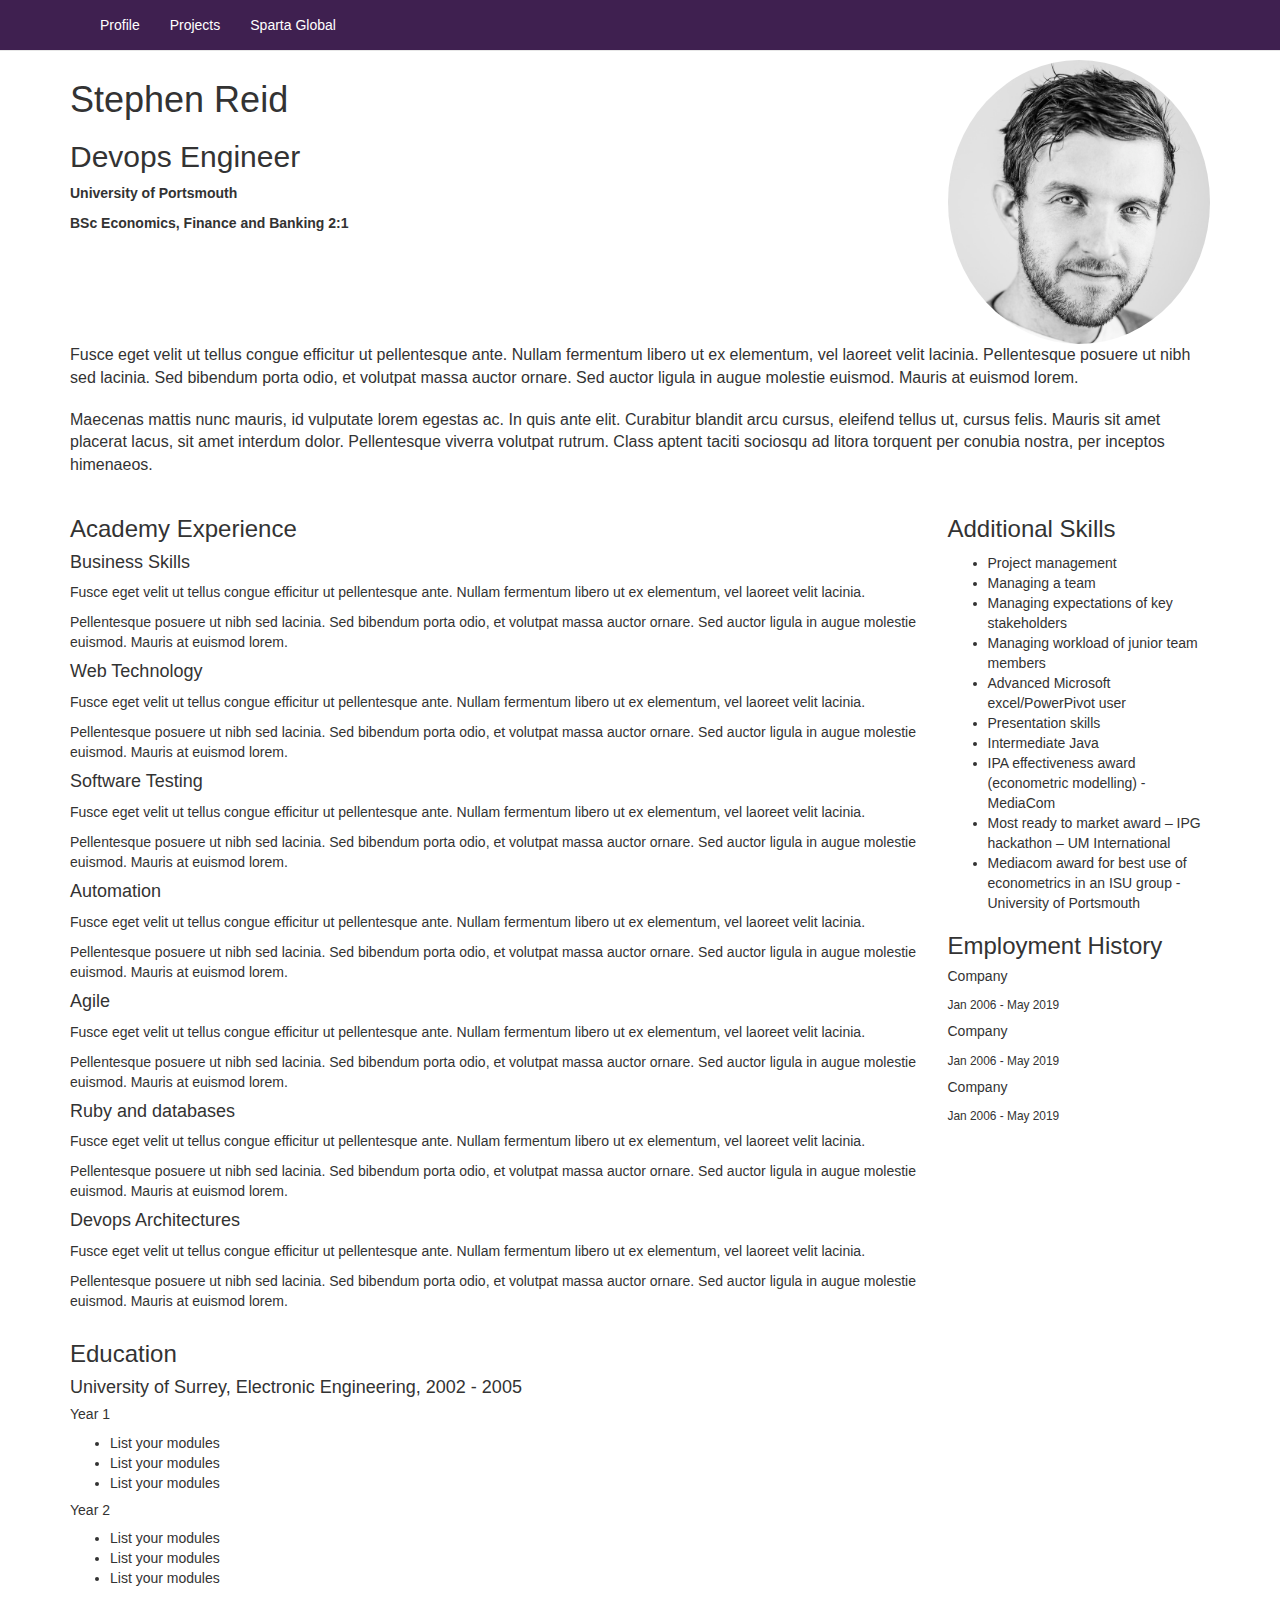
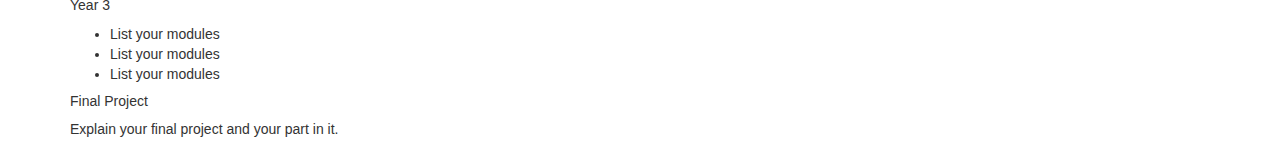
<file: index.html>
<!DOCTYPE html>
<html lang="en">
<head>
  <title>Stephen Reid</title>
  <meta name="viewport" content="width=device-width, initial-scale=1.0, maximum-scale=1.0, user-scalable=no">
  <script
    src="https://code.jquery.com/jquery-3.2.1.slim.min.js"
    integrity="sha256-k2WSCIexGzOj3Euiig+TlR8gA0EmPjuc79OEeY5L45g="
    crossorigin="anonymous"></script>
  <script type="text/javascript" src="https://maxcdn.bootstrapcdn.com/bootstrap/3.3.7/js/bootstrap.min.js"></script>

  <link rel="stylesheet" type="text/css" href="https://maxcdn.bootstrapcdn.com/bootstrap/3.3.7/css/bootstrap.min.css">
  <link href="https://fonts.googleapis.com/css?family=Raleway" rel="stylesheet">
  <link rel="icon" type="image/png" sizes="32x32" href="images/favicon.png">
  <link rel="stylesheet" href="./css/style.css">
</head>
<body>
  <nav class="navbar navbar-default navbar-fixed-top" role="navigation">
    <div class="container">
      <div class="navbar-header">
        <button type="button" class="navbar-toggle" data-toggle="collapse" data-target="#bs-example-navbar-collapse-1">
          <span class="sr-only">Toggle navigation</span>
          <span class="icon-bar"></span>
          <span class="icon-bar"></span>
          <span class="icon-bar"></span>
        </button>
        <a class="navbar-brand" href="https://www.spartaglobal.com/"><img id="logo" src="images/sparta-global-logo-white.svg"></a>
      </div>

      <div class="collapse navbar-collapse">
        <ul class="nav navbar-nav">
          <li class="active">
            <a href="index.html">Profile</a>
          </li>
          <li class="active">
            <a href="projects.html">Projects</a>
          </li>
          <li class="active">
            <a href="https://www.spartaglobal.com/">Sparta Global</a>
          </li>
        </ul>
      </div>
    </div>
  </nav>
  <div class="container" style="margin-top:60px">
    <div class="row" id="hero">
      <div class="col-sm-9">
          <h1>Stephen Reid</h1>
          <h2>Devops Engineer</h2>
          <div class="university">
            <p><b>University of Portsmouth</b></p>
            <p><b>BSc Economics, Finance and Banking 2:1</b></p>
          </div>
      </div>
      <div class="col-sm-3 col-xs-4" id="bio">
        <div id="headshot">
          <img src="images/headshot.jpg" class="img-circle img-responsive">
        </div>
      </div>
    </div>

    <div class="row">
      <div class="col-sm-12">
        <div class="bio">
          <p class="lead">Fusce eget velit ut tellus congue efficitur ut pellentesque ante. Nullam fermentum libero ut ex elementum, vel laoreet velit lacinia. Pellentesque posuere ut nibh sed lacinia. Sed bibendum porta odio, et volutpat massa auctor ornare. Sed auctor ligula in augue molestie euismod. Mauris at euismod lorem.</p>
          <p class="lead">Maecenas mattis nunc mauris, id vulputate lorem egestas ac. In quis ante elit. Curabitur blandit arcu cursus, eleifend tellus ut, cursus felis. Mauris sit amet placerat lacus, sit amet interdum dolor. Pellentesque viverra volutpat rutrum. Class aptent taciti sociosqu ad litora torquent per conubia nostra, per inceptos himenaeos.</p>
        </div>
      </div>
    </div>

    <div class="row">
        <div class="col-sm-9">
          <div class="experience">
            <h3>Academy Experience</h3>

            <h4>Business Skills</h4>
            <p>Fusce eget velit ut tellus congue efficitur ut pellentesque ante. Nullam fermentum libero ut ex elementum, vel laoreet velit lacinia.</p>
            <p>Pellentesque posuere ut nibh sed lacinia. Sed bibendum porta odio, et volutpat massa auctor ornare. Sed auctor ligula in augue molestie euismod. Mauris at euismod lorem.</p>

            <h4>Web Technology</h4>
            <p>Fusce eget velit ut tellus congue efficitur ut pellentesque ante. Nullam fermentum libero ut ex elementum, vel laoreet velit lacinia.</p>
            <p>Pellentesque posuere ut nibh sed lacinia. Sed bibendum porta odio, et volutpat massa auctor ornare. Sed auctor ligula in augue molestie euismod. Mauris at euismod lorem.</p>

            <h4>Software Testing</h4>
            <p>Fusce eget velit ut tellus congue efficitur ut pellentesque ante. Nullam fermentum libero ut ex elementum, vel laoreet velit lacinia.</p>
            <p>Pellentesque posuere ut nibh sed lacinia. Sed bibendum porta odio, et volutpat massa auctor ornare. Sed auctor ligula in augue molestie euismod. Mauris at euismod lorem.</p>

            <h4>Automation</h4>
            <p>Fusce eget velit ut tellus congue efficitur ut pellentesque ante. Nullam fermentum libero ut ex elementum, vel laoreet velit lacinia.</p>
            <p>Pellentesque posuere ut nibh sed lacinia. Sed bibendum porta odio, et volutpat massa auctor ornare. Sed auctor ligula in augue molestie euismod. Mauris at euismod lorem.</p>

            <h4>Agile</h4>
            <p>Fusce eget velit ut tellus congue efficitur ut pellentesque ante. Nullam fermentum libero ut ex elementum, vel laoreet velit lacinia.</p>
            <p>Pellentesque posuere ut nibh sed lacinia. Sed bibendum porta odio, et volutpat massa auctor ornare. Sed auctor ligula in augue molestie euismod. Mauris at euismod lorem.</p>

            <h4>Ruby and databases</h4>
            <p>Fusce eget velit ut tellus congue efficitur ut pellentesque ante. Nullam fermentum libero ut ex elementum, vel laoreet velit lacinia.</p>
            <p>Pellentesque posuere ut nibh sed lacinia. Sed bibendum porta odio, et volutpat massa auctor ornare. Sed auctor ligula in augue molestie euismod. Mauris at euismod lorem.</p>

            <h4>Devops Architectures</h4>
            <p>Fusce eget velit ut tellus congue efficitur ut pellentesque ante. Nullam fermentum libero ut ex elementum, vel laoreet velit lacinia.</p>
            <p>Pellentesque posuere ut nibh sed lacinia. Sed bibendum porta odio, et volutpat massa auctor ornare. Sed auctor ligula in augue molestie euismod. Mauris at euismod lorem.</p>
        </div>
      </div>
        <div class="col-sm-3">
          <div id="skills" class="small-panel">
            <h3>Additional Skills</h3>
            <ul>
              <li>Project management</li>
              <li>Managing a team</li>
              <li>Managing expectations of key stakeholders</li>
              <li>Managing workload of junior team members</li>
              <li>Advanced Microsoft excel/PowerPivot user</li>
              <li>Presentation skills</li>
              <li>Intermediate Java</li>
              <li>IPA effectiveness award (econometric modelling) - MediaCom</li>
              <li>Most ready to market award – IPG hackathon – UM International</li>
              <li>Mediacom award for best use of econometrics in an ISU group - University of Portsmouth</li>
            </ul>
          </div>
          <div class="employment-history small-panel">
            <h3>Employment History</h3>

            <div class="employment">
              <h5>Company</h5>
              <small>Jan 2006 - May 2019</small>
            </div>

            <div class="employment">
              <h5>Company</h5>
              <small>Jan 2006 - May 2019</small>
            </div>

            <div class="employment">
              <h5>Company</h5>
              <small>Jan 2006 - May 2019</small>
            </div>
          </div>
        </div>
    </div>

    <div class="row">
      <div class="col-sm-9">
          <h3>Education</h3>

          <h4>University of Surrey, Electronic Engineering, 2002 - 2005 </h4>
          <h5>Year 1</h5>
          <ul>
            <li>List your modules</li>
            <li>List your modules</li>
            <li>List your modules</li>
          </ul>

          <h5>Year 2</h5>
          <ul>
            <li>List your modules</li>
            <li>List your modules</li>
            <li>List your modules</li>
          </ul>

          <h5>Year 3</h5>
          <ul>
            <li>List your modules</li>
            <li>List your modules</li>
            <li>List your modules</li>
          </ul>

          <h5>Final Project</h5>
          <p>Explain your final project and your part in it.</p>
      </div>
    </div>
  </div>
</body>
</html>
</file>
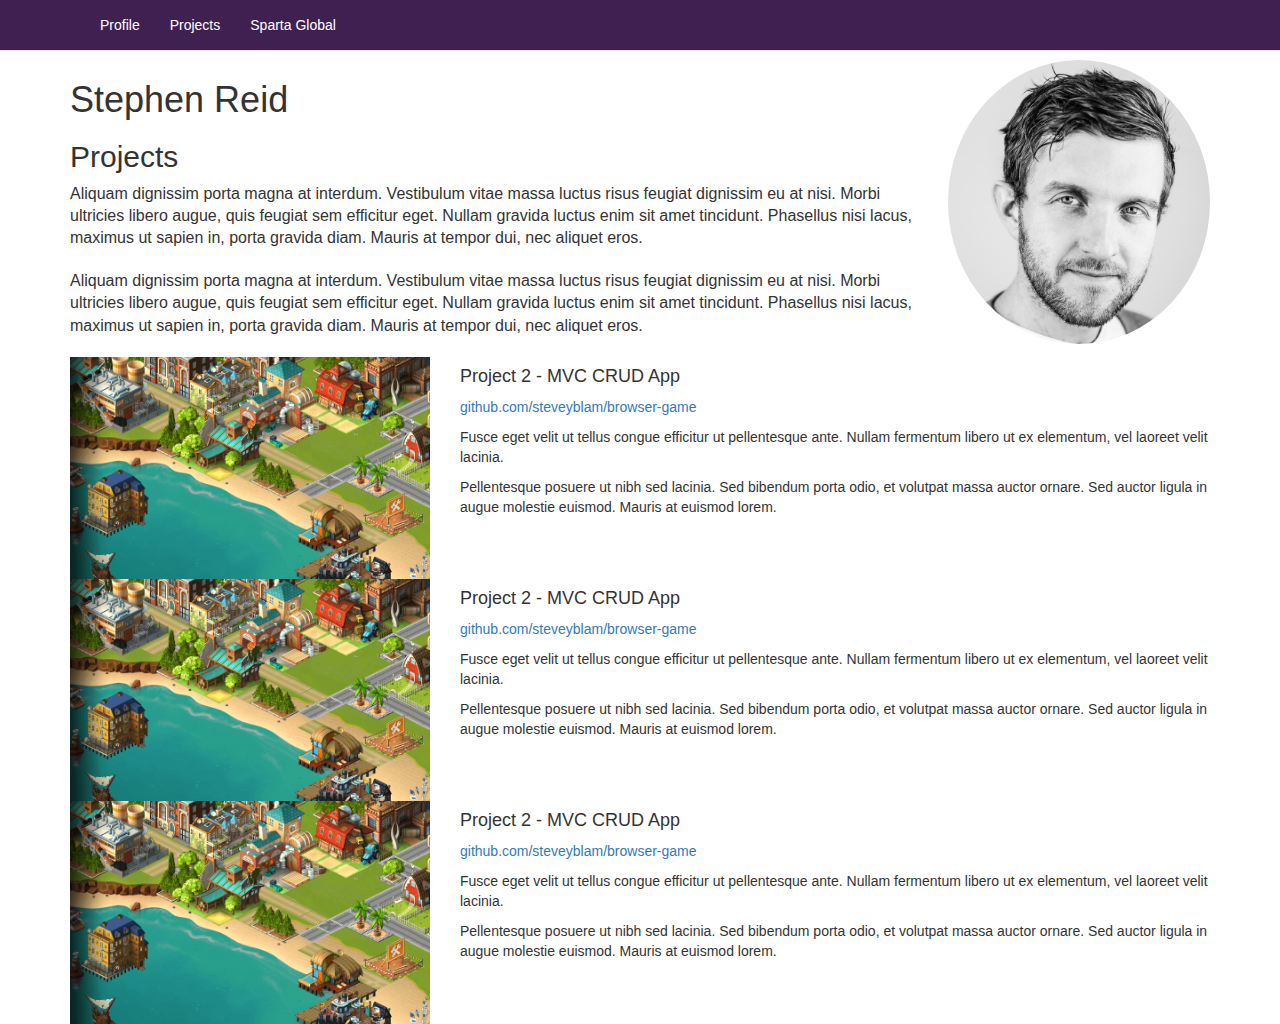
<file: projects.html>
<!DOCTYPE html>
<html lang="en">
<head>
  <title>Projects</title>
  <meta name="viewport" content="width=device-width, initial-scale=1.0, maximum-scale=1.0, user-scalable=no">
  <script
    src="https://code.jquery.com/jquery-3.2.1.slim.min.js"
    integrity="sha256-k2WSCIexGzOj3Euiig+TlR8gA0EmPjuc79OEeY5L45g="
    crossorigin="anonymous"></script>
  <script type="text/javascript" src="https://maxcdn.bootstrapcdn.com/bootstrap/3.3.7/js/bootstrap.min.js"></script>

  <link rel="stylesheet" type="text/css" href="https://maxcdn.bootstrapcdn.com/bootstrap/3.3.7/css/bootstrap.min.css">
  <link href="https://fonts.googleapis.com/css?family=Raleway" rel="stylesheet">
  <link rel="icon" type="image/png" sizes="32x32" href="images/favicon.png">
  <link rel="stylesheet" href="./css/style.css">
</head>
<body>
  <nav class="navbar navbar-default navbar-fixed-top" role="navigation">
    <div class="container">
      <div class="navbar-header">
        <button type="button" class="navbar-toggle" data-toggle="collapse" data-target="#bs-example-navbar-collapse-1">
          <span class="sr-only">Toggle navigation</span>
          <span class="icon-bar"></span>
          <span class="icon-bar"></span>
          <span class="icon-bar"></span>
        </button>
        <a class="navbar-brand" href="https://www.spartaglobal.com/"><img id="logo" src="images/sparta-global-logo-white.svg"></a>
      </div>

      <div class="collapse navbar-collapse">
        <ul class="nav navbar-nav">
          <li class="active">
            <a href="index.html">Profile</a>
          </li>
          <li class="active">
            <a href="projects.html">Projects</a>
          </li>
          <li class="active">
            <a href="https://www.spartaglobal.com/">Sparta Global</a>
          </li>
        </ul>
      </div>
    </div>
  </nav>
  <div class="container" style="margin-top:60px">
    <div class="row" id="hero">


      <div class="col-sm-9 col-xs-9">
          <h1>Stephen Reid</h1>
          <h2>Projects</h2>

          <p class="lead">Aliquam dignissim porta magna at interdum. Vestibulum vitae massa luctus risus feugiat dignissim eu at nisi. Morbi ultricies libero augue, quis feugiat sem efficitur eget. Nullam gravida luctus enim sit amet tincidunt. Phasellus nisi lacus, maximus ut sapien in, porta gravida diam. Mauris at tempor dui, nec aliquet eros.</p>

          <p class="lead">Aliquam dignissim porta magna at interdum. Vestibulum vitae massa luctus risus feugiat dignissim eu at nisi. Morbi ultricies libero augue, quis feugiat sem efficitur eget. Nullam gravida luctus enim sit amet tincidunt. Phasellus nisi lacus, maximus ut sapien in, porta gravida diam. Mauris at tempor dui, nec aliquet eros.</p>
      </div>

      <div class="col-sm-3 col-xs-3" id="bio">
        <div id="headshot">
          <img src="images/headshot.jpg" class="img-circle img-responsive">
        </div>
      </div>
    </div>

    <div class="row">
      <div class="col-sm-4 col-xs-4 screenshot">
        <img src="images/project-1-screenshot.png" class="img-responsive"/>
      </div>
      <div class="col-sm-8 col-xs-8">
        <h4>Project 2 - MVC CRUD App</h4>
        <p><a href="#">github.com/steveyblam/browser-game</a></p>
        <p>Fusce eget velit ut tellus congue efficitur ut pellentesque ante. Nullam fermentum libero ut ex elementum, vel laoreet velit lacinia.</p>
        <p>Pellentesque posuere ut nibh sed lacinia. Sed bibendum porta odio, et volutpat massa auctor ornare. Sed auctor ligula in augue molestie euismod. Mauris at euismod lorem.</p>
      </div>
    </div>

    <div class="row">
      <div class="col-sm-4 col-xs-4 screenshot">
        <img src="images/project-1-screenshot.png" class="img-responsive"/>
      </div>
      <div class="col-sm-8 col-xs-8">
        <h4>Project 2 - MVC CRUD App</h4>
        <p><a href="#">github.com/steveyblam/browser-game</a></p>
        <p>Fusce eget velit ut tellus congue efficitur ut pellentesque ante. Nullam fermentum libero ut ex elementum, vel laoreet velit lacinia.</p>
        <p>Pellentesque posuere ut nibh sed lacinia. Sed bibendum porta odio, et volutpat massa auctor ornare. Sed auctor ligula in augue molestie euismod. Mauris at euismod lorem.</p>
      </div>
    </div>

    <div class="row">
      <div class="col-sm-4 col-xs-4 screenshot">
        <img src="images/project-1-screenshot.png" class="img-responsive"/>
      </div>
      <div class="col-sm-8 col-xs-8">
        <h4>Project 2 - MVC CRUD App</h4>
        <p><a href="#">github.com/steveyblam/browser-game</a></p>
        <p>Fusce eget velit ut tellus congue efficitur ut pellentesque ante. Nullam fermentum libero ut ex elementum, vel laoreet velit lacinia.</p>
        <p>Pellentesque posuere ut nibh sed lacinia. Sed bibendum porta odio, et volutpat massa auctor ornare. Sed auctor ligula in augue molestie euismod. Mauris at euismod lorem.</p>
      </div>
    </div>
  </div>
</body>
</html>
</file>
<file: css/style.css>
nav.navbar-default {
  background:rgb(63,32,80);
  color: white;
}
body > nav > div > div.collapse.navbar-collapse > ul > li.active > a{
  background: none;
  color:white;
}
body > nav > div > div.collapse.navbar-collapse > ul > li.active > a:hover{
  background:rgb(249,0,85);
  color:white;
}
body > nav > div > div.collapse.navbar-collapse > ul > li:nth-child(2) > a{
  color:white;
}
body > nav > div > div.collapse.navbar-collapse > ul > li:nth-child(3) > a{
  color: white;
}
.lead{
  font-size:16px;
}
</file>
